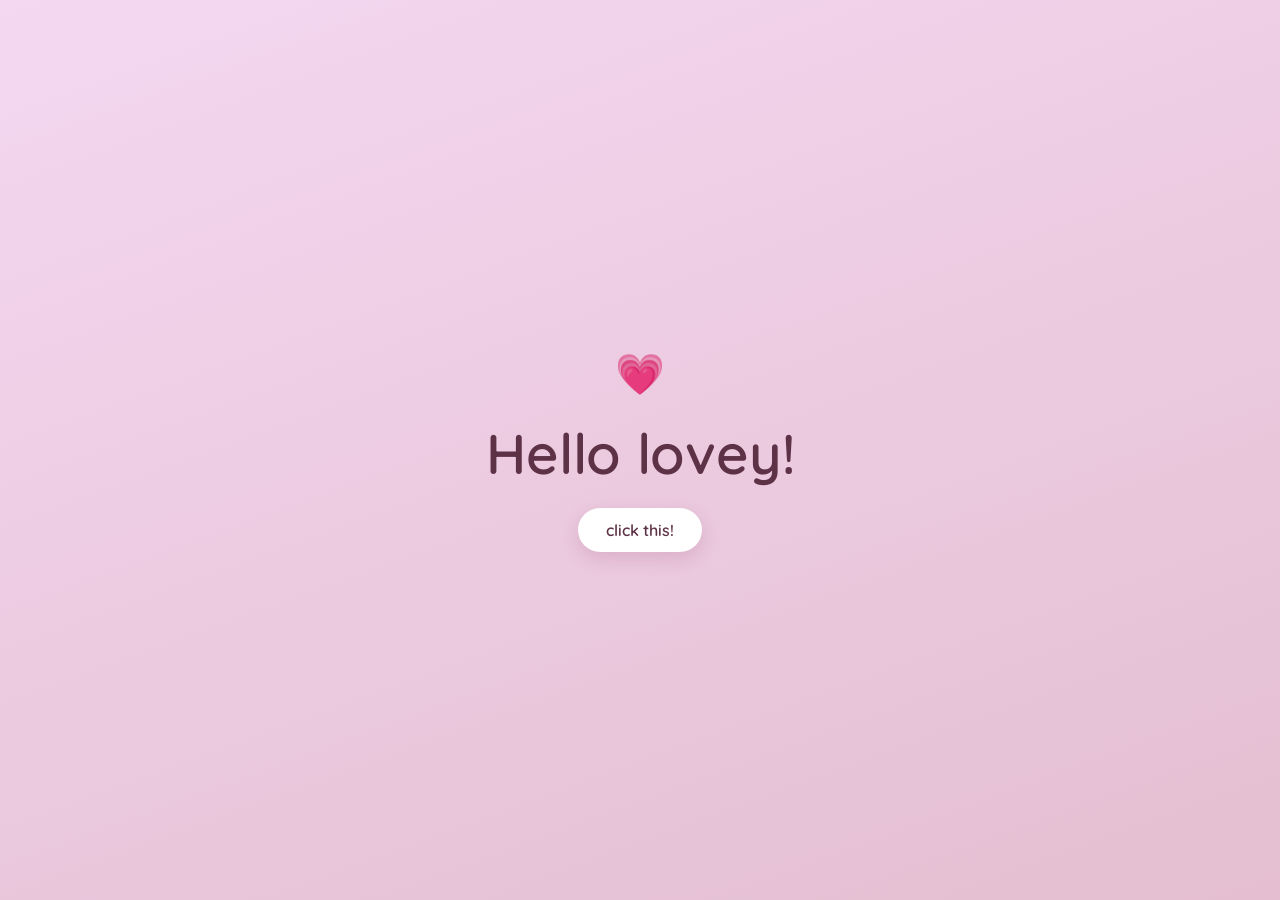
<file: index.html>
<!DOCTYPE html>
<html lang="en">
<head>
    <meta charset="UTF-8">
    <meta name="viewport" content="width=device-width, initial-scale=1.0">
    <title>For Mikay</title>
    <link rel="stylesheet" href="styles.css">
    <link rel="icon" type="image/jpeg" href="images/mikay.jpg">
    <link rel="preconnect" href="https://fonts.googleapis.com">
    <link href="https://fonts.googleapis.com/css2?family=Quicksand:wght@400;600&display=swap" rel="stylesheet">
</head>
<body>
    <div class="intro">
        <span class="heart">💗</span>
        <h1>Hello lovey!</h1>
        <a class="btn" href="message.html">click this!</a>
    </div>
</body>
</html>
</file>
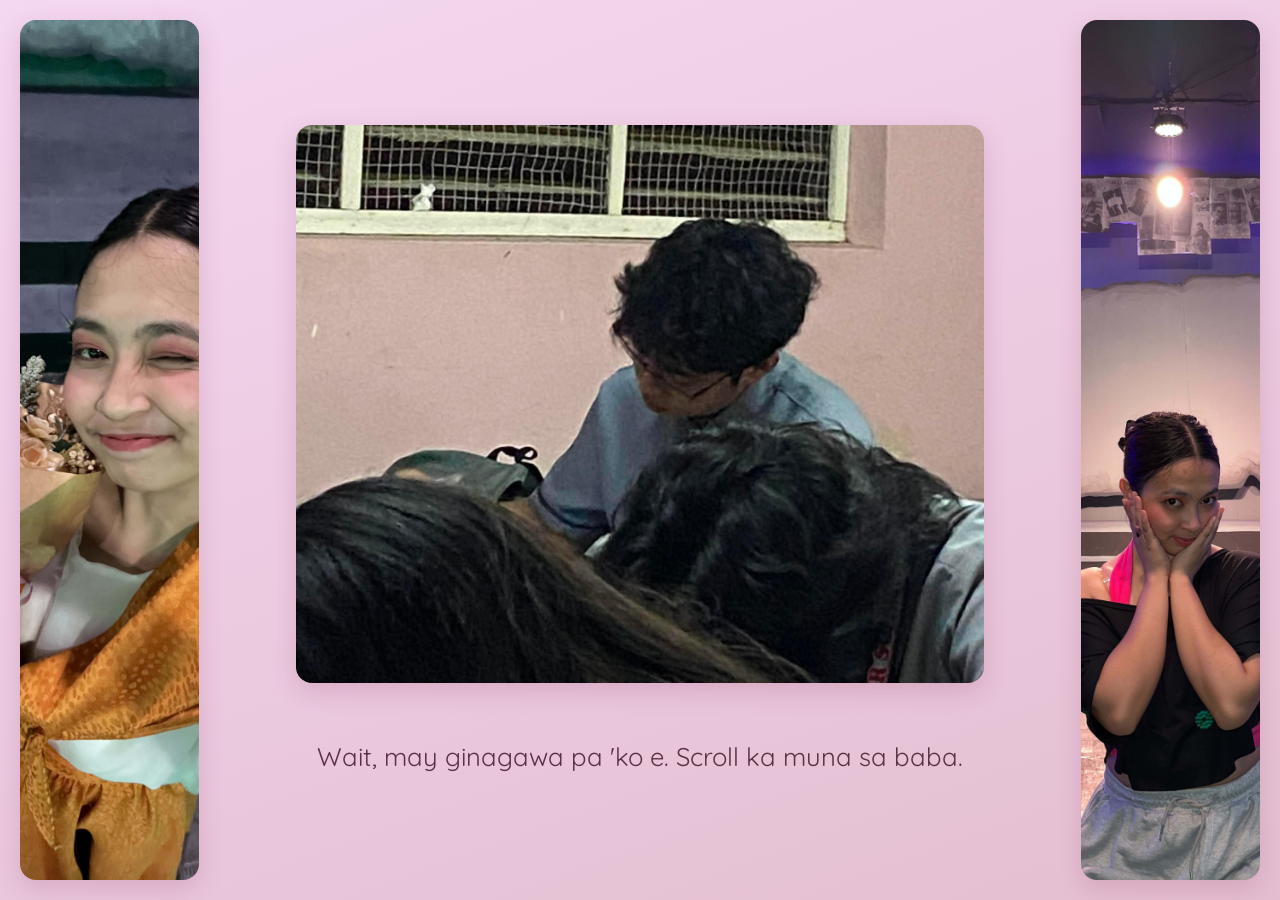
<file: message.html>
<!DOCTYPE html>
<html lang="en">
<head>
    <meta charset="UTF-8">
    <meta name="viewport" content="width=device-width, initial-scale=1.0">
    <title>For Mikay</title>
    <link rel="stylesheet" href="styles.css">
    <link rel="icon" type="image/jpeg" href="images/mikay.jpg">
    <link rel="preconnect" href="https://fonts.googleapis.com">
    <link href="https://fonts.googleapis.com/css2?family=Quicksand:wght@400;600&display=swap" rel="stylesheet">
</head>
<body>
    <div class="container">
        <div class="item">
            <img src="images/image2.jpg"> 
        </div>
        <div class="item">
            <div class="wait">
                <img src="images/image5.jpg"  class="image5">
                <p>Wait, may ginagawa pa 'ko e. Scroll ka muna sa baba.</p>
            </div>
            <div class="bibi">
                <img src="images/image1.jpg" class="image1">
                <p>Na huli pa nga. 😏</p>
                <p>HELLO ATE MIKAY!</p>
                <p>CUTE KO BA?</p>
                <p>Sinabi n'ya talaga 'yan. -Ivan</p>
            </div>
            <div class="mikmik">
                <img src="images/image10.jpg" class="image10">
                <p>Hello! 😸</p>
            </div>
            <div class="tabi">
                <img src="images/image4.jpg" class="image4">
                <p>😼</p>
            </div>
            <div class="frown">
                <img src="images/image7.jpg" class="image7">
                <p>HELLOOOOOOOOOO!</p>
            </div>
            <div class="happy">
                <img src="images/image6.jpg" class="image6">
                <p class="message">HAPPY 78th MONTHSARY LOVE!</p>
                <p class="message">I LOVE YOU SO MUCH!</p>
            </div>
            <div class="bibi1">
                <img src="images/image8.jpg" class="image8">
                <p>Andito na ako ulit mwehehehe 😏</p>
            </div>
            <div class="video">
                <video src="images/video1.mp4" controls class="video1">   
                </video>
                <p>Nagtatapos sa ka cutan ni bibi</p>
            </div>
        </div>
        <div class="item">
            <img src="images/image3.jpg">
        </div>
    </div>

    <script>
        const sections = document.querySelectorAll('.item:nth-child(2) > div');

        const observer = new IntersectionObserver((entries) => {
            entries.forEach((entry) => {
                if (entry.isIntersecting) {
                    entry.target.classList.add('show');
                    observer.unobserve(entry.target); // animate only once
                }
            });
        }, { threshold: 0.25 });

        sections.forEach((section) => observer.observe(section));
    </script>
</body>
</html>
</file>
<file: styles.css>
:root {
  --pink-1: hsl(306, 56%, 90%);
  --pink-2: hsl(331, 41%, 82%);
  --card: hsla(0, 0%, 100%, 0.55);
  --message: hsl(351, 83%, 59%);;
  --text: hsl(330, 30%, 28%);
  --accent: hsl(330, 55%, 62%);
  --pad: clamp(10px, 2vw, 20px);
}

* {
  box-sizing: border-box;
}

body {
  margin: 0;
  height: 100vh;
  height: 100dvh;
  overflow: hidden;
  background: linear-gradient(160deg, var(--pink-1), var(--pink-2));
  color: var(--text);
  font-family: 'Quicksand', Verdana, sans-serif;
}

.intro {
  display: flex;
  flex-direction: column;
  justify-content: center;
  align-items: center;
  gap: 20px;
  height: 100vh;
  height: 100dvh;
  text-align: center;
  animation: fadeIn 1.2s ease both;
}

.intro h1 {
  margin: 0;
  font-size: clamp(2rem, 6vw, 3.5rem);
  font-weight: 600;
}

.heart {
  font-size: 2.5rem;
  animation: float 3s ease-in-out infinite;
}

.btn {
  padding: 12px 28px;
  background: white;
  color: var(--text);
  border-radius: 999px;
  text-decoration: none;
  font-weight: 600;
  box-shadow: 0 6px 18px hsla(330, 40%, 40%, 0.18);
  transition: transform 0.25s ease, box-shadow 0.25s ease;
}

.btn:hover {
  transform: translateY(-3px);
  box-shadow: 0 10px 22px hsla(330, 40%, 40%, 0.25);
}

.container {
  display: flex;
  gap: 20px;
  height: 100vh;
  height: 100dvh;
  padding: var(--pad);
}

.item:nth-child(1),
.item:nth-child(3) {
  flex: 0 0 clamp(90px, 14vw, 220px);
}

.item:nth-child(1) img,
.item:nth-child(3) img {
  display: block;
  width: 100%;
  height: 100%;
  object-fit: cover;
  border-radius: 16px;
  box-shadow: 0 8px 24px hsla(330, 40%, 40%, 0.2);
}

.item:nth-child(2) {
  flex: 1;
  min-width: 0;
  overflow-y: auto;
  padding: 0 10px;
  scroll-behavior: smooth;
  scrollbar-width: none;
  -ms-overflow-style: none;
}

.item:nth-child(2)::-webkit-scrollbar {
  display: none;
}

.item:nth-child(2) > div {
  min-height: calc(100vh - var(--pad) * 2);
  min-height: calc(100dvh - var(--pad) * 2);
  display: flex;
  flex-direction: column;
  align-items: center;
  justify-content: center;
  text-align: center;
  padding: 20px 0;

  opacity: 0;
  transform: translateY(24px);
  transition: opacity 0.9s ease, transform 0.9s ease;
}

.item:nth-child(2) > div.show {
  opacity: 1;
  transform: none;
}

.item:nth-child(2) img,
.item:nth-child(2) video {
  display: block;
  width: auto;
  height: auto;
  max-width: 100%;
  max-height: 62vh;
  max-height: 62dvh;
  object-fit: contain;
  border-radius: 16px;
  box-shadow: 0 8px 24px hsla(330, 40%, 40%, 0.2);
}

.message {
    margin-top: 75px;
    color: var(--message);
    text-shadow: 2px 2px 5px red;
    font-size: 3rem;
}

p {
  margin: 56px 0 0;
  font-size: clamp(1.05rem, 1rem + 1.2vw, 1.6rem);
  line-height: 1.4;
  padding: 0 8px;
}

a {
    text-decoration: none;
}

@keyframes fadeIn {
  from { opacity: 0; transform: translateY(10px); }
  to   { opacity: 1; transform: none; }
}

@keyframes float {
  0%, 100% { transform: translateY(0); }
  50%      { transform: translateY(-8px); }
}

@media (max-width: 900px) {
  .item:nth-child(2) > div {
    padding: 12px 0;
  }
}

@media (max-width: 700px) {
  .container {
    gap: 8px;
  }

  .item:nth-child(1),
  .item:nth-child(3) {
    flex: 0 0 clamp(44px, 12vw, 80px);
  }

  .item:nth-child(1) img,
  .item:nth-child(3) img {
    border-radius: 10px;
    object-position: center 30%; 
  }

  .item:nth-child(2) {
    padding: 0;
  }
}

@media (max-height: 500px) {
  .item:nth-child(2) img,
  .item:nth-child(2) video {
    max-height: 55dvh;
  }

  p {
    margin-top: 8px;
    font-size: 1rem;
  }
}

@media (max-width: 380px) {
  .item:nth-child(1),
  .item:nth-child(3) {
    display: none;
  }
}

@media (prefers-reduced-motion: reduce) {
  * { animation: none !important; transition: none !important; }
  .item:nth-child(2) > div { opacity: 1; transform: none; }
}
</file>
